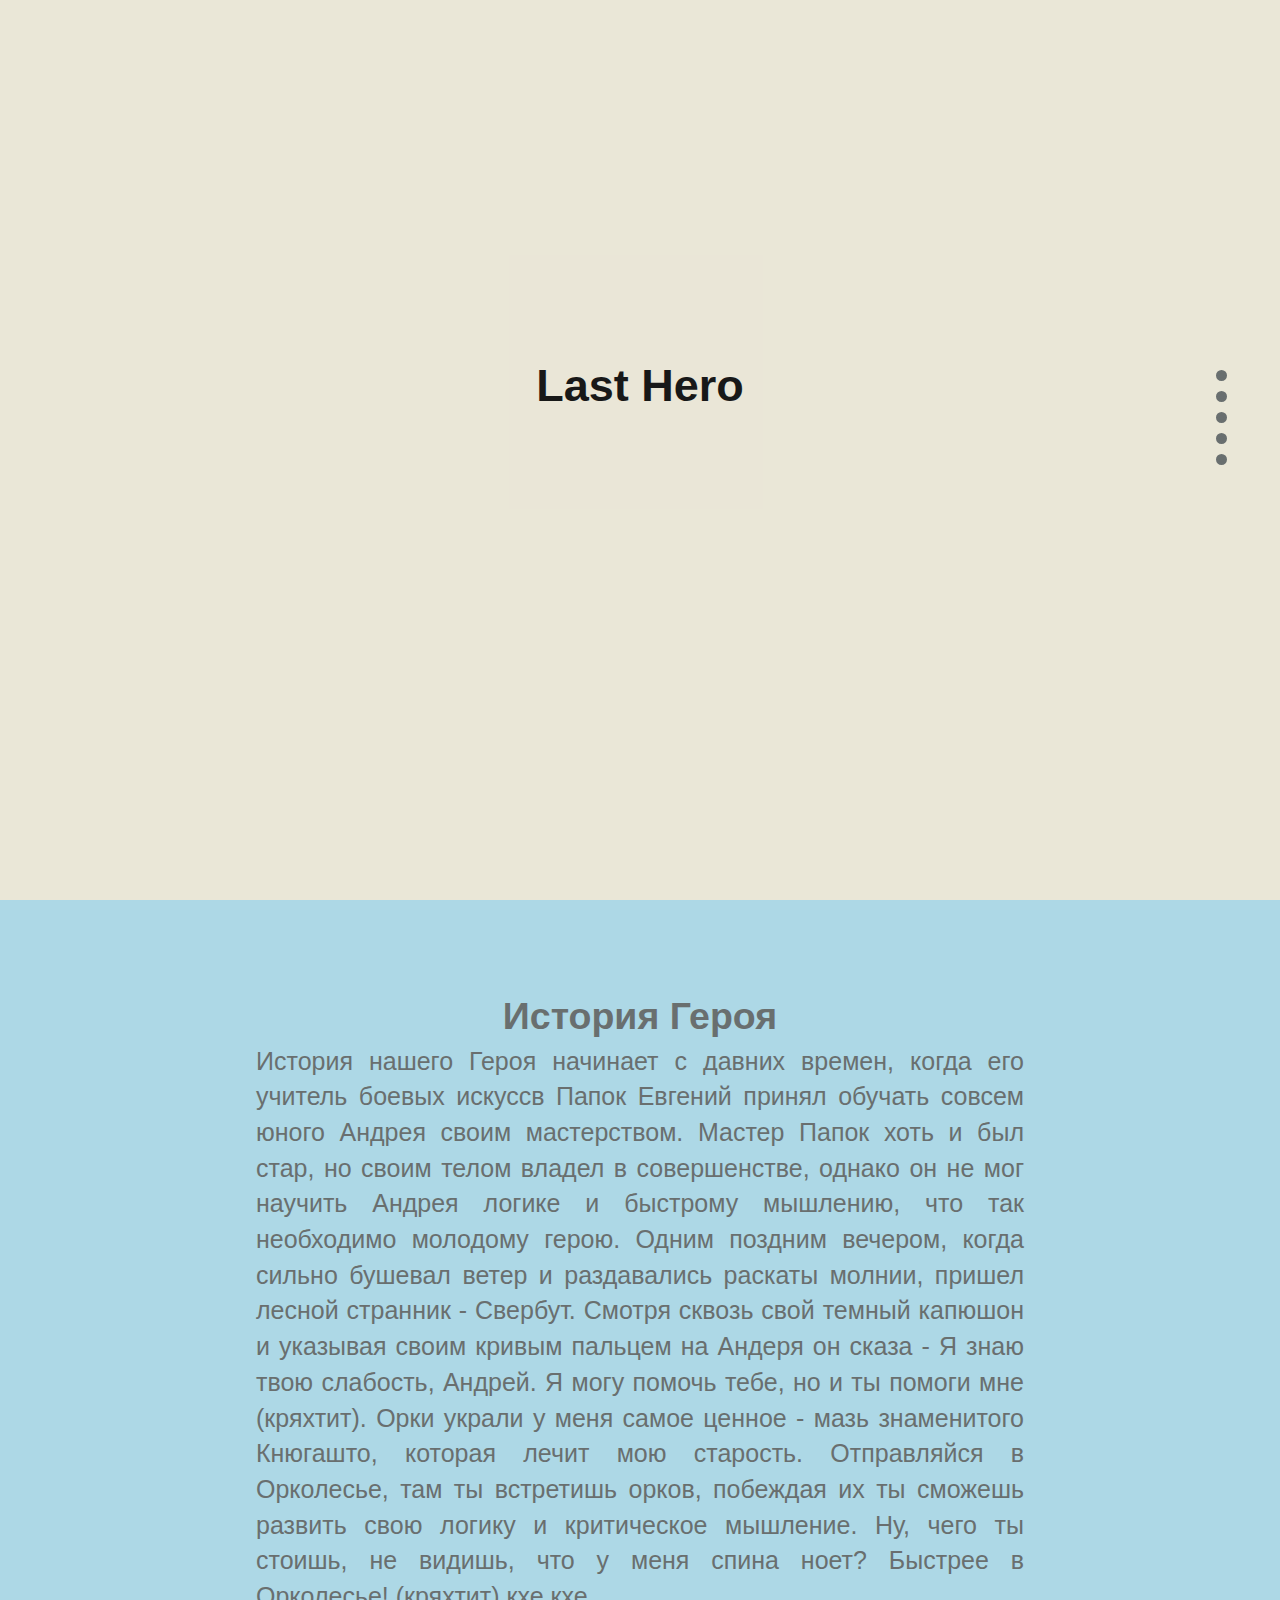
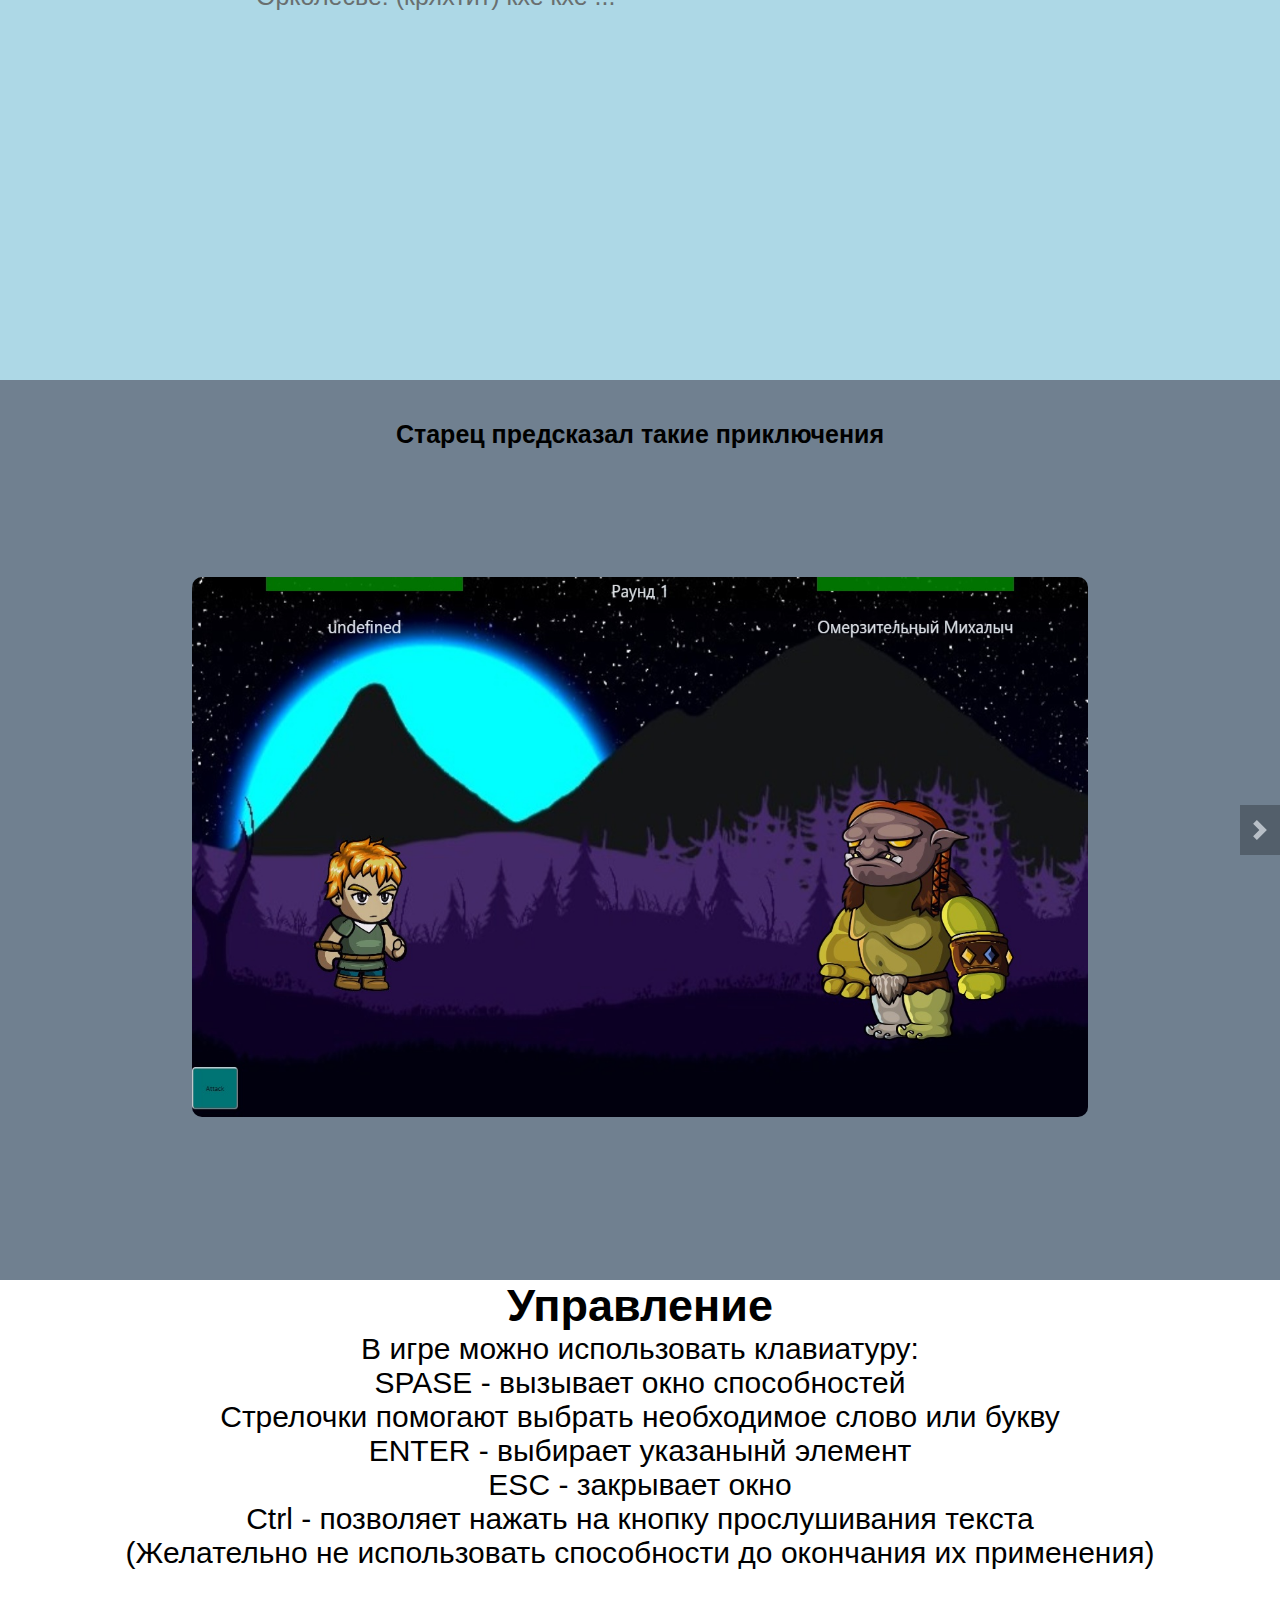
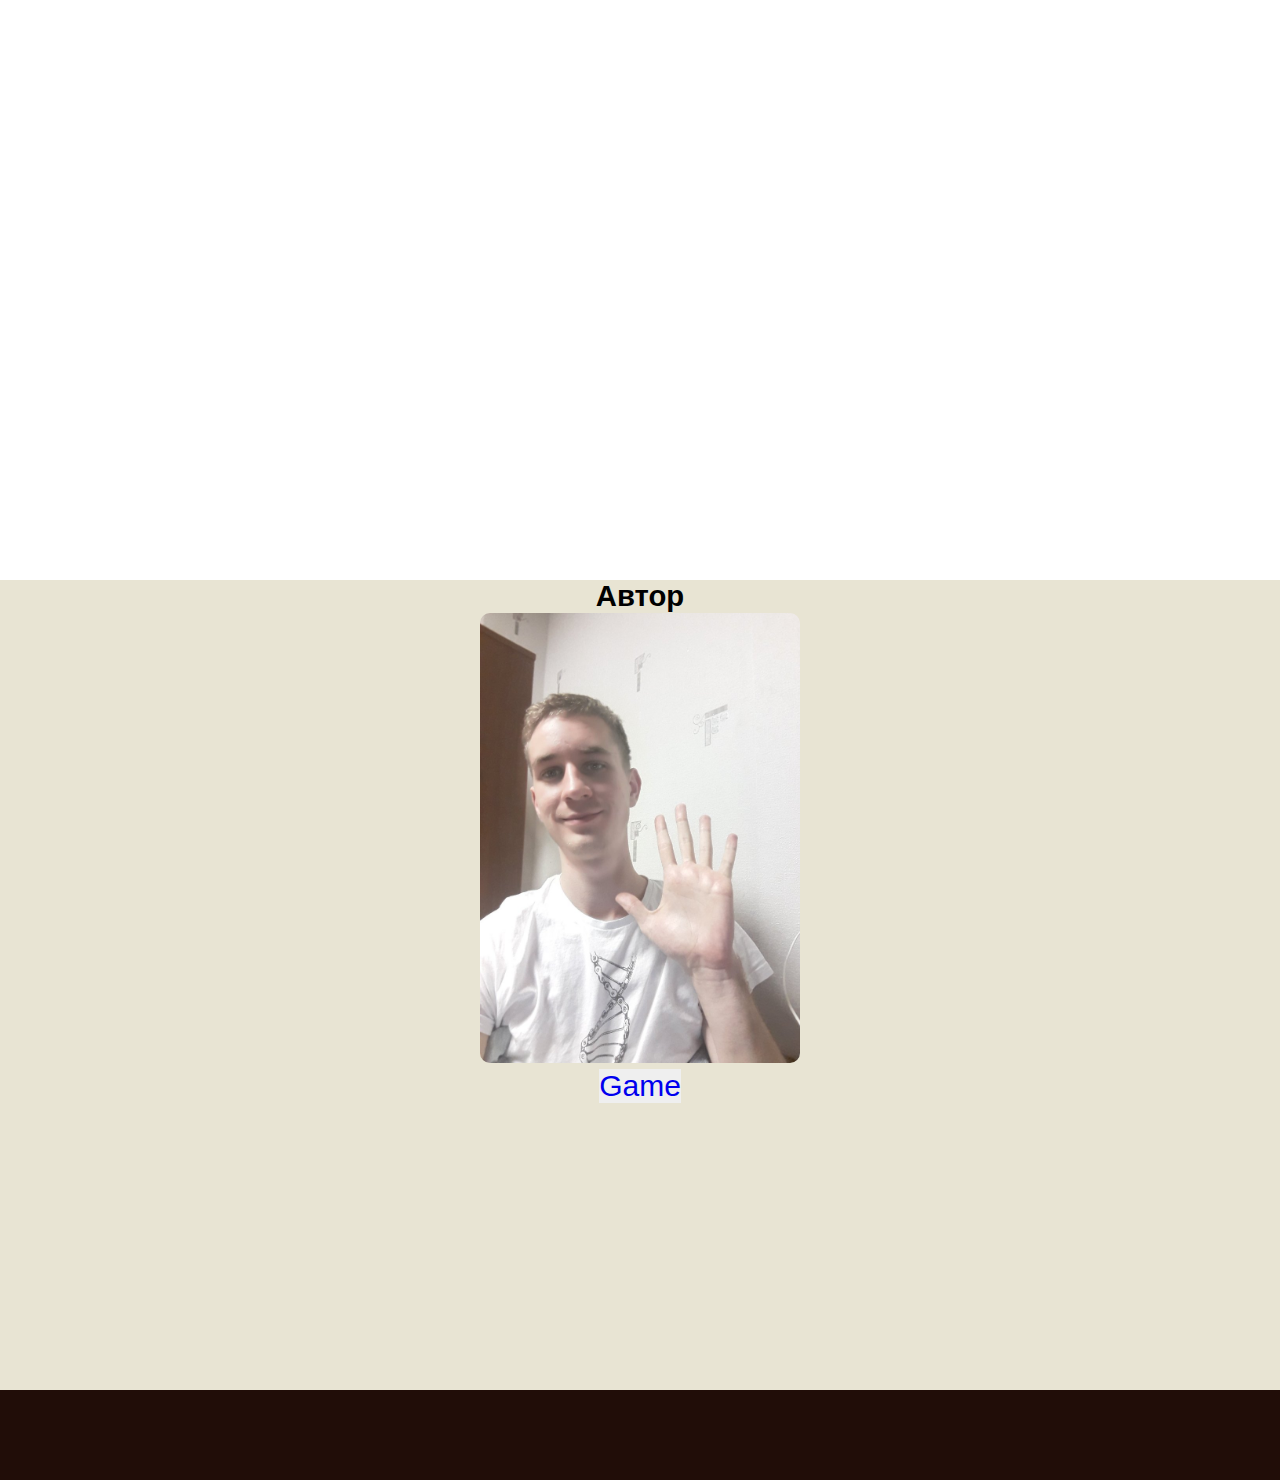
<file: index.html>
<!DOCTYPE html>
<html>
  <head>
    <meta name="google-site-verification" content="9FJGbONpWkC1L7gUZ296ohusJA6JcrK3S80it7KlNj4" />
    <title>Lnding Page</title>
    <link rel="stylesheet" href="./landingPage.css" />
    <link rel="stylesheet" href="https://use.fontawesome.com/releases/v5.6.3/css/all.css" integrity="sha384-UHRtZLI+pbxtHCWp1t77Bi1L4ZtiqrqD80Kn4Z8NTSRyMA2Fd33n5dQ8lWUE00s/" crossorigin="anonymous">
  <link href="landingPage.css" rel="stylesheet"></head>
  <body>
      <nav id="side-nav" role="navigation">
          <ul class="nav-side-nav">
              <a class="tooltip-side-nav" href="#section-0" title="" data-original-title="Head" data-placement="left"><li></li></a>
              <a class="tooltip-side-nav" href="#section-1" title="" data-original-title="Head" data-placement="left"><li></li></a>
            <a class="tooltip-side-nav" href="#section-2" title="" data-original-title="History" data-placement="left"><li></li></a>
            <a class="tooltip-side-nav" href="#section-3" title="" data-original-title="Сontrol" data-placement="left"><li></li></a>
            <a class="tooltip-side-nav" href="#section-4" title="" data-original-title="Author" data-placement="left"><li></li></a>            
          </ul>
        </nav>
    <header id='section-0'>
      <div class="container"><h1>Last Hero</h1></div>
    </header>
    <section class="history-section" id="section-1">
      <div id="history-container">
      <h2>История Героя</h2>
      <p>
        История нашего Героя начинает с давних времен, когда его учитель боевых
        искуссв Папок Евгений принял обучать совсем юного Андрея своим
        мастерством. Мастер Папок хоть и был стар, но своим телом владел в
        совершенстве, однако он не мог научить Андрея логике и быстрому
        мышлению, что так необходимо молодому герою. Одним поздним вечером,
        когда сильно бушевал ветер и раздавались раскаты молнии, пришел лесной
        странник - Свербут. Смотря сквозь свой темный капюшон и указывая
        своим кривым пальцем на Андеря он сказа - Я знаю твою слабость, Андрей. Я
        могу помочь тебе, но и ты помоги мне (кряхтит). Орки украли у меня самое
        ценное - мазь знаменитого Кнюгашто, которая лечит мою старость.
        Отправляйся в Орколесье, там ты встретишь орков, побеждая их ты сможешь развить
        свою логику и критическое мышление. Ну, чего ты стоишь, не видишь, что у
        меня спина ноет? Быстрее в Орколесье! (кряхтит) кхе кхе ...
      </p>
    </div>
    </section>
    <section class="screen-section" id="section-2">
      <div class="slider">
        <h2 style="background:slategrey;" >Старец предсказал такие приключения</h2>
        <div class="slider__wrapper">
          <div class="slider__item">
            <div style="height: 100vh; background:slategrey;">
                <img src="./screens/img/im1.jpg" alt="img 1">
                </div>
              </div>
              <div class="slider__item">
                <div style="height: 100vh; background: slategrey;">
                    <img src="./screens/img/im2.jpg" alt="img 2">
                  </div>
              </div>
              <div class="slider__item">
                <div style="height: 100vh; background: slategrey;">
                    <img src="./screens/img/im3.jpg" alt="img 3">                
                </div>
              </div>
              <div class="slider__item">
                <div style="height: 100vh; background: slategrey;">
                    <img src="./screens/img/im4.jpg" alt="img 4">                
                </div>
              </div>
            </div>
            <a class="slider__control slider__control_left" role="button"></a>
            <a class="slider__control slider__control_right slider__control_show" role="button"></a>
          </div>
    </section>

    <section class="key-section" id="section-3">
      <h2>Управление</h2>
      <p>В игре можно использовать клавиатуру:</p>
      <p>SPASE - вызывает окно способностей</p>
      <p>Стрелочки помогают выбрать необходимое слово или букву</p>
      <p>ENTER - выбирает указанынй элемент</p>
      <p>ESC - закрывает окно</p>
      <p>Ctrl - позволяет нажать на кнопку прослушивания текста</p>
      <p>(Желательно не использовать способности до окончания их применения)</p>
    </section>

    <section class="author-section" id="section-4">
      <h3>Автор</h3>
      <img class="img-author" src="./screens/img/author.jpg">
      <button id="start-game">
        <a class="link" href="game.html">Game</a>
      </button>
    </section>
    <footer class="footer-section" role="contentinfo">
      <div class="footer-info">
          <a class="link" href="https://vk.com/id168767414"><i id="vk" class="fab fa-vk"></i></a>
          <a class="link" href="https://github.com/Burach0k"><i id="github" class="fab fa-github-square"></i></a>
      </div>
    </footer>

    <script src="./script.js"></script>
  <script type="text/javascript" src="./landingPage.js"></script></body>
</html>
</file>
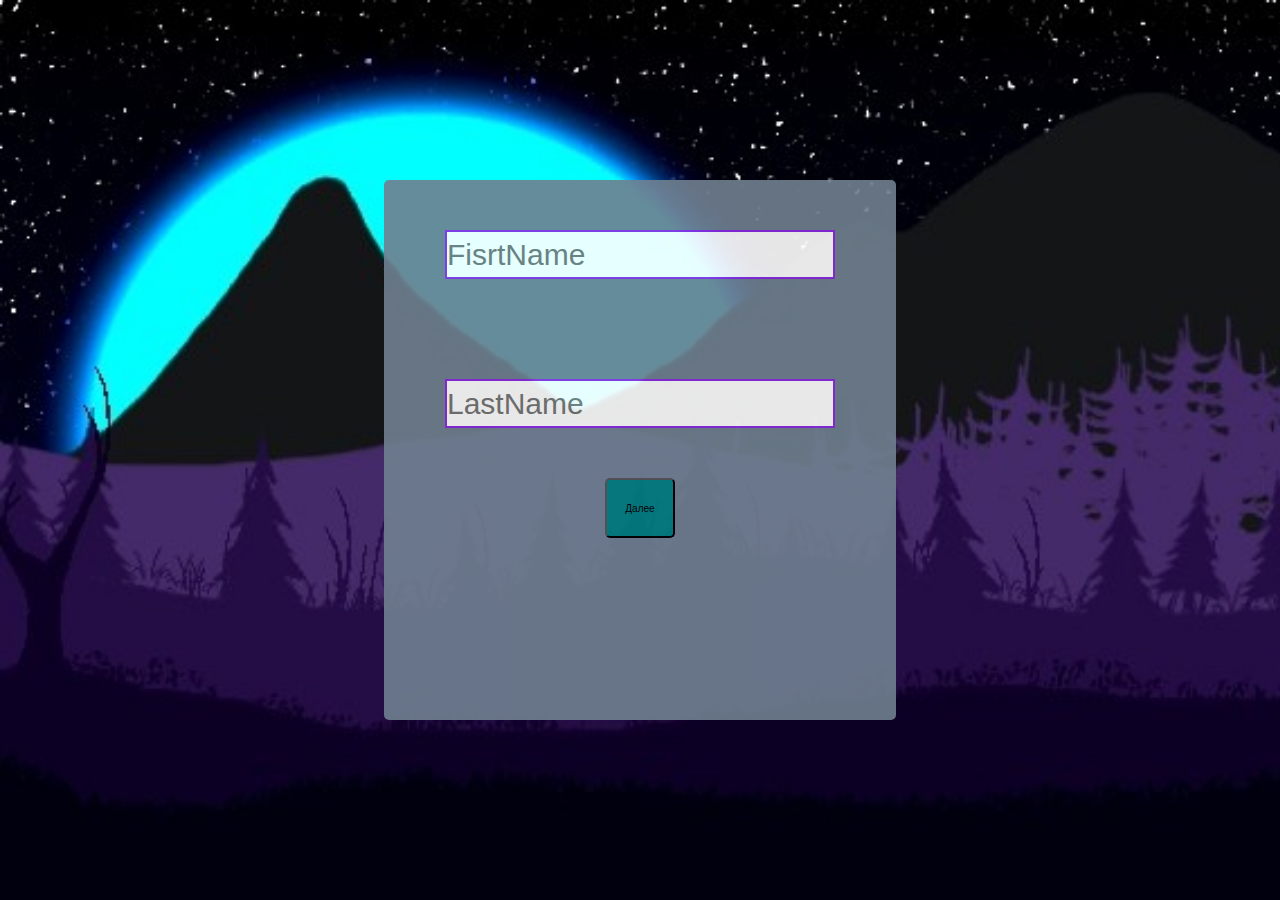
<file: game.html>
<!doctype html>
<html>

<head>
    <meta charset="utf-8" name="viewport" content="width=device-width, initial-scale=1, shrink-to-fit=no" />
    <title>Page Title</title>
    <link rel="stylesheet" href="https://maxcdn.bootstrapcdn.com/bootstrap/4.0.0/css/bootstrap.min.css" integrity="sha384-Gn5384xqQ1aoWXA+058RXPxPg6fy4IWvTNh0E263XmFcJlSAwiGgFAW/dAiS6JXm"
        crossorigin="anonymous">
<link href="game.css" rel="stylesheet"></head>

<body>
    <script src="https://code.jquery.com/jquery-3.2.1.slim.min.js" integrity="sha384-KJ3o2DKtIkvYIK3UENzmM7KCkRr/rE9/Qpg6aAZGJwFDMVNA/GpGFF93hXpG5KkN"
        crossorigin="anonymous"></script>
    <script src="https://cdnjs.cloudflare.com/ajax/libs/popper.js/1.12.9/umd/popper.min.js" integrity="sha384-ApNbgh9B+Y1QKtv3Rn7W3mgPxhU9K/ScQsAP7hUibX39j7fakFPskvXusvfa0b4Q"
        crossorigin="anonymous"></script>
    <script src="https://maxcdn.bootstrapcdn.com/bootstrap/4.0.0/js/bootstrap.min.js" integrity="sha384-JZR6Spejh4U02d8jOt6vLEHfe/JQGiRRSQQxSfFWpi1MquVdAyjUar5+76PVCmYl"
        crossorigin="anonymous"></script>
<script type="text/javascript" src="./game.js"></script></body>

</html>
</file>
<file: landingPage.css>
*{
    margin: 0px;
    padding: 0px;
  }
  
  html {
    height: 100%;
    width: 100%;
  }

  body {
    height: 100%;
    width: 100%;
  }
* {
  margin: 0;
  border: 0;
  padding: 0;
  font-family: "Helvetica Neue", Helvetica, Arial, sans-serif;
}

#side-nav {
  z-index: 2;
  position: fixed;
  margin-left: 95%;
  margin-top: 40vh;
}
.nav-side-nav {
  list-style-type: none;
}
.nav-side-nav a{
  width: 3px;
  height: 3px;
}
.nav-side-nav li {
  width: 5px;
  height: 5px;
  border-radius: 50%;
  border: solid 3px #696f6f;
  background-color: #696f6f;
  margin-top: 10px;
}
.nav-side-nav li:hover{
  border: solid 3px darkgray;
  background-color: darkgray;
}

header .container {
  /* background: url("./screen/unnamed.png"); */
  opacity: 0.9;
  background-color: #e8e4d3;
  width: 100%;
  height: 100vh;
  background-repeat: no-repeat;
  -moz-background-size: 100%; /* Firefox 3.6+ */
  -webkit-background-size: 100%; /* Safari 3.1+ и Chrome 4.0+ */
  -o-background-size: 100%; /* Opera 9.6+ */
  background-size: 100%; /* Современные браузеры */
  text-align: center;
}
header h1 {
  padding: 40vh;
  font-size: 45px;
}
.history-section {
  text-align: justify;
  padding: 10vh 20%;
  height: 100vh;
  background-color: lightblue;
  line-height: 1.42857;
  color: #696f6f;
  font-size: 25px;
}
.history-section h2 {
  text-align: center;
}
#history-container {
  display: inline-block;
}

.screen-section h2 {
  padding-top: 40px;
  color: black;
  font-size: 25px;
  text-align: center;
}

.slider {
  position: relative;
  overflow: hidden;
  height: 100vh;
}

.slider__wrapper {
  display: flex;

  transition: transform 0.6s ease;
}
.slider__item img{
width: 70vw;
height: 60vh;
}
.slider__item {
  flex: 0 0 100%;
  max-width: 100%;
}
.slider__item div > img {
  text-align: center;
  margin: 10%;
  border-radius: 10px;
}

.slider__control {
  position: absolute;
  top: 50%;
  display: none;
  align-items: center;
  justify-content: center;
  width: 40px;
  color: #fff;
  text-align: center;
  opacity: 0.5;
  height: 50px;
  transform: translateY(-50%);
  background: rgba(0, 0, 0, 0.5);
}

.slider__control_show {
  display: flex;
}

.slider__control:hover,
.slider__control:focus {
  color: #fff;
  text-decoration: none;
  outline: 0;
  opacity: 0.9;
}

.slider__control_left {
  left: 0;
}

.slider__control_right {
  right: 0;
}

.slider__control::before {
  content: "";
  display: inline-block;
  width: 20px;
  height: 20px;
  background: transparent no-repeat center center;
  background-size: 100% 100%;
}

.slider__control_left::before {
  background-image: url("data:image/svg+xml;charset=utf8,%3Csvg xmlns='http://www.w3.org/2000/svg' fill='%23fff' viewBox='0 0 8 8'%3E%3Cpath d='M5.25 0l-4 4 4 4 1.5-1.5-2.5-2.5 2.5-2.5-1.5-1.5z'/%3E%3C/svg%3E");
}

.slider__control_right::before {
  background-image: url("data:image/svg+xml;charset=utf8,%3Csvg xmlns='http://www.w3.org/2000/svg' fill='%23fff' viewBox='0 0 8 8'%3E%3Cpath d='M2.75 0l-1.5 1.5 2.5 2.5-2.5 2.5 1.5 1.5 4-4-4-4z'/%3E%3C/svg%3E");
}

.slider__item > div {
  line-height: 250px;
  font-size: 100px;
  text-align: center;
}

#landing-page-welcome {
  display: block;
  width: 80%;
  height: 80%;
  border: 2px solid rebeccapurple;
  margin: auto;
  font-size: 50px;
  text-align: center;
}

#start-game {
  display: block;
  font-size: 30px;
  margin: auto;
}
.link {
  text-decoration: none;
}

.key-section {
  height: 100vh;
  text-align: center;
  font-size: 30px;
  font-family: "Helvetica Neue", Helvetica, Arial, sans-serif;
}

.author-section {
  height: 90vh;
  font-size: 25px;
  text-align: center;
  background-color: #e8e4d3;
}
.img-author {
  width: 25%;
  height: 50vh;
  border-radius: 10px;
}
footer {
  background-color: #210d08;
  height: 10vh;
}
#vk {
  font-size: 30px;
  color: black;
}
#github {
  font-size: 30px;
  color: black;
}

.cssload-box-loading {
	width: 49px;
	height: 49px;
	margin: auto;
	position: absolute;
	left: 0;
	right: 0;
	top: 0;
	bottom: 0;
}
.cssload-box-loading:before {
	content: '';
	width: 49px;
	height: 5px;
	background: rgb(0,0,0);
	opacity: 0.1;
	position: absolute;
	top: 58px;
	left: 0;
	border-radius: 50%;
	animation: shadow 0.58s linear infinite;
		-o-animation: shadow 0.58s linear infinite;
		-ms-animation: shadow 0.58s linear infinite;
		-webkit-animation: shadow 0.58s linear infinite;
		-moz-animation: shadow 0.58s linear infinite;
}
.cssload-box-loading:after {
	content: '';
	width: 49px;
	height: 49px;
	background: rgb(26,54,104);
	position: absolute;
	top: 0;
	left: 0;
	border-radius: 3px;
	animation: cssload-animate 0.58s linear infinite;
		-o-animation: cssload-animate 0.58s linear infinite;
		-ms-animation: cssload-animate 0.58s linear infinite;
		-webkit-animation: cssload-animate 0.58s linear infinite;
		-moz-animation: cssload-animate 0.58s linear infinite;
}



@keyframes cssload-animate {
	17% {
		border-bottom-right-radius: 3px;
	}
	25% {
		transform: translateY(9px) rotate(22.5deg);
	}
	50% {
		transform: translateY(18px) scale(1, 0.9) rotate(45deg);
		border-bottom-right-radius: 39px;
	}
	75% {
		transform: translateY(9px) rotate(67.5deg);
	}
	100% {
		transform: translateY(0) rotate(90deg);
	}
}

@-o-keyframes cssload-animate {
	17% {
		border-bottom-right-radius: 3px;
	}
	25% {
		-o-transform: translateY(9px) rotate(22.5deg);
	}
	50% {
		-o-transform: translateY(18px) scale(1, 0.9) rotate(45deg);
		border-bottom-right-radius: 39px;
	}
	75% {
		-o-transform: translateY(9px) rotate(67.5deg);
	}
	100% {
		-o-transform: translateY(0) rotate(90deg);
	}
}

@-ms-keyframes cssload-animate {
	17% {
		border-bottom-right-radius: 3px;
	}
	25% {
		-ms-transform: translateY(9px) rotate(22.5deg);
	}
	50% {
		-ms-transform: translateY(18px) scale(1, 0.9) rotate(45deg);
		border-bottom-right-radius: 39px;
	}
	75% {
		-ms-transform: translateY(9px) rotate(67.5deg);
	}
	100% {
		-ms-transform: translateY(0) rotate(90deg);
	}
}

@-webkit-keyframes cssload-animate {
	17% {
		border-bottom-right-radius: 3px;
	}
	25% {
		-webkit-transform: translateY(9px) rotate(22.5deg);
	}
	50% {
		-webkit-transform: translateY(18px) scale(1, 0.9) rotate(45deg);
		border-bottom-right-radius: 39px;
	}
	75% {
		-webkit-transform: translateY(9px) rotate(67.5deg);
	}
	100% {
		-webkit-transform: translateY(0) rotate(90deg);
	}
}

@-moz-keyframes cssload-animate {
	17% {
		border-bottom-right-radius: 3px;
	}
	25% {
		-moz-transform: translateY(9px) rotate(22.5deg);
	}
	50% {
		-moz-transform: translateY(18px) scale(1, 0.9) rotate(45deg);
		border-bottom-right-radius: 39px;
	}
	75% {
		-moz-transform: translateY(9px) rotate(67.5deg);
	}
	100% {
		-moz-transform: translateY(0) rotate(90deg);
	}
}

@keyframes shadow {
	0%,
	100% {
		transform: scale(1, 1);
	}
	50% {
		transform: scale(1.2, 1);
	}
}

@-o-keyframes shadow {
	0%,
	100% {
		-o-transform: scale(1, 1);
	}
	50% {
		-o-transform: scale(1.2, 1);
	}
}

@-ms-keyframes shadow {
	0%,
	100% {
		-ms-transform: scale(1, 1);
	}
	50% {
		-ms-transform: scale(1.2, 1);
	}
}

@-webkit-keyframes shadow {
	0%,
	100% {
		-webkit-transform: scale(1, 1);
	}
	50% {
		-webkit-transform: scale(1.2, 1);
	}
}

@-moz-keyframes shadow {
	0%,
	100% {
		-moz-transform: scale(1, 1);
	}
	50% {
		-moz-transform: scale(1.2, 1);
	}
}
</file>
<file: game.css>
input{
    border:2px solid blueviolet;
}
.login-register{
    display: inline-block;
    width: 40vw;
    height: 60vh;
    margin-top: 20vh;
    margin-left: 30vw;
    text-align: center;
    border-radius: 5px;
    background-color: slategray;
}

.register_field{
    display: inline-block;
    width: 100%;
    margin:50px 0;
}
body .table{
    background-color: slategray;
    width: 80%;
    margin: auto;
}
*{
    margin: 0px;
    padding: 0px;
  }
  
  html {
    height: 100%;
    width: 100%;
  }

  body {
    height: 100%;
    width: 100%;
  }
body {
    background-image: url("./screens/Forest.png");
    opacity: 0.9;
  background-repeat: no-repeat;
  -moz-background-size: cover; 
  -webkit-background-size: cover;
  -o-background-size: cover; 
  background-size: cover;
  background-color: black;
}
#hero-name-health{
  display: inline-block;
}
#monster-name-health{
  display: inline-block;
}
#BattleGround{
  width: 100%;
  height: 80%;
}
#monsterHealth{
  border-radius: 5px;
  height: 20px;
}
#heroHealth{
  border-radius: 5px;
  height: 20px;
}
#heroName{
  color: aliceblue;
  font-size: 25px;
}
#text-round{
  text-align: center;
  color: aliceblue;
  font-size: 25px;
}
#monsterName{
  display: inline-block;
  color: aliceblue;
  font-size: 25px;
}
button {
  display: inline-block;
  margin-left: auto;
  margin-right: auto;
  height: 60px;
  width: 70px;
  border-radius: 5px;
  background-color: teal;
  font-size: 10px;
}


#round {
  font-size:52px;
  color:rgb(26, 15, 23);
 width: 100%;
 height: 10%;
  display: flex;
  text-align: center;
  justify-content:space-around; 
}
progress{
  display: block;
  color: red;
  background: black;
  height:40px;
  width: 300px;

}
.cssload-box-loading {
	width: 49px;
	height: 49px;
	margin: auto;
	position: absolute;
	left: 0;
	right: 0;
	top: 0;
	bottom: 0;
}
.cssload-box-loading:before {
	content: '';
	width: 49px;
	height: 5px;
	background: rgb(0,0,0);
	opacity: 0.1;
	position: absolute;
	top: 58px;
	left: 0;
	border-radius: 50%;
	animation: shadow 0.58s linear infinite;
		-o-animation: shadow 0.58s linear infinite;
		-ms-animation: shadow 0.58s linear infinite;
		-webkit-animation: shadow 0.58s linear infinite;
		-moz-animation: shadow 0.58s linear infinite;
}
.cssload-box-loading:after {
	content: '';
	width: 49px;
	height: 49px;
	background: rgb(26,54,104);
	position: absolute;
	top: 0;
	left: 0;
	border-radius: 3px;
	animation: cssload-animate 0.58s linear infinite;
		-o-animation: cssload-animate 0.58s linear infinite;
		-ms-animation: cssload-animate 0.58s linear infinite;
		-webkit-animation: cssload-animate 0.58s linear infinite;
		-moz-animation: cssload-animate 0.58s linear infinite;
}



@keyframes cssload-animate {
	17% {
		border-bottom-right-radius: 3px;
	}
	25% {
		transform: translateY(9px) rotate(22.5deg);
	}
	50% {
		transform: translateY(18px) scale(1, 0.9) rotate(45deg);
		border-bottom-right-radius: 39px;
	}
	75% {
		transform: translateY(9px) rotate(67.5deg);
	}
	100% {
		transform: translateY(0) rotate(90deg);
	}
}

@-o-keyframes cssload-animate {
	17% {
		border-bottom-right-radius: 3px;
	}
	25% {
		-o-transform: translateY(9px) rotate(22.5deg);
	}
	50% {
		-o-transform: translateY(18px) scale(1, 0.9) rotate(45deg);
		border-bottom-right-radius: 39px;
	}
	75% {
		-o-transform: translateY(9px) rotate(67.5deg);
	}
	100% {
		-o-transform: translateY(0) rotate(90deg);
	}
}

@-ms-keyframes cssload-animate {
	17% {
		border-bottom-right-radius: 3px;
	}
	25% {
		-ms-transform: translateY(9px) rotate(22.5deg);
	}
	50% {
		-ms-transform: translateY(18px) scale(1, 0.9) rotate(45deg);
		border-bottom-right-radius: 39px;
	}
	75% {
		-ms-transform: translateY(9px) rotate(67.5deg);
	}
	100% {
		-ms-transform: translateY(0) rotate(90deg);
	}
}

@-webkit-keyframes cssload-animate {
	17% {
		border-bottom-right-radius: 3px;
	}
	25% {
		-webkit-transform: translateY(9px) rotate(22.5deg);
	}
	50% {
		-webkit-transform: translateY(18px) scale(1, 0.9) rotate(45deg);
		border-bottom-right-radius: 39px;
	}
	75% {
		-webkit-transform: translateY(9px) rotate(67.5deg);
	}
	100% {
		-webkit-transform: translateY(0) rotate(90deg);
	}
}

@-moz-keyframes cssload-animate {
	17% {
		border-bottom-right-radius: 3px;
	}
	25% {
		-moz-transform: translateY(9px) rotate(22.5deg);
	}
	50% {
		-moz-transform: translateY(18px) scale(1, 0.9) rotate(45deg);
		border-bottom-right-radius: 39px;
	}
	75% {
		-moz-transform: translateY(9px) rotate(67.5deg);
	}
	100% {
		-moz-transform: translateY(0) rotate(90deg);
	}
}

@keyframes shadow {
	0%,
	100% {
		transform: scale(1, 1);
	}
	50% {
		transform: scale(1.2, 1);
	}
}

@-o-keyframes shadow {
	0%,
	100% {
		-o-transform: scale(1, 1);
	}
	50% {
		-o-transform: scale(1.2, 1);
	}
}

@-ms-keyframes shadow {
	0%,
	100% {
		-ms-transform: scale(1, 1);
	}
	50% {
		-ms-transform: scale(1.2, 1);
	}
}

@-webkit-keyframes shadow {
	0%,
	100% {
		-webkit-transform: scale(1, 1);
	}
	50% {
		-webkit-transform: scale(1.2, 1);
	}
}

@-moz-keyframes shadow {
	0%,
	100% {
		-moz-transform: scale(1, 1);
	}
	50% {
		-moz-transform: scale(1.2, 1);
	}
}
body .modal {
  margin: auto auto auto auto;
  width: 800px;
}

body .skill {
  border-radius: 50%;
  width: 100px;
  height: 100px;
}

body .col {
  text-align: center;
}
body .last {
  margin-top: 50px;
}
body .modal-content {
  border: none;
  background: rgba(0, 0, 0, 0);
}
#mySkill1 .modal {
  display: block;
  margin: auto auto auto auto;
}
#mySkill1 .modal-content {
  height: 300px;
  text-align: center;
  background-color: cadetblue;
}
#mySkill3 .modal-content {
  text-align: center;
  background-color: cadetblue;
}
#mySkill1 span {
  font-size: 25px;
  margin-right: 10px;
  margin-left: 10px;
}
body p {
  font-size: 30px;
  text-align: center;
}

#contain {
  border-radius: 5px;
  text-align: center;
  background-color: violet;
  width: 80%;
  margin: 0 10% 0 10%;
}

#contain div {
  font-size: 40px;
  margin: 0 5px 0 5px;
  width: 40px;
  text-align: center;
  display: inline-block;
  background-color: blueviolet;
}
body .img-modal {
  border-radius: 50%;
  user-select: none;
  width: 70px;
  height: 70px;
}
#task-input1 {
  margin-top: 40px;
  width: 50%;
  height: 50px;
  font-size: 25px;
  text-align: center;
}
#span1-skill1,
#span1-skill2 {
  margin-top: 40px;
  font-size: 30px;
}

#mySkill2 div:focus{
    background-color: royalblue;
    display: inline-block;
}
#container-skill2 {
    display: flex;
}

#container-skill2 div{
    display: inline-block;
    border-radius: 5px;
  text-align: center;
  background-color: violet;
  width: 80%;
  margin: 0 10% 0 10%;
}
#task-input2 {
  display: inline-block;
  width: 40%;
  height: 50px;
  font-size: 25px;
  text-align: center;
  margin-bottom: 40px;
}

body .skill4 {
  background-color: slateblue;
  text-align: center;
  border-radius: 5px;
}
#task-input1 {
  width: 50%;
  height: 50px;
  border-radius: 5px;
  text-align: center;
  margin-bottom: 40px;
  font-size: 25px;
}
#voiceButton {
  font-size: 20px;
  width: 100px;
  height: 60px;
}
#sequence-skill5{
    font-size: 25px;
}
#task-input4{
    font-size: 25px;
    width: 50%;
    height: 60px;
}
#enWornd-skill6 {
  font-size: 25px;
  display: inline-block;
  font-weight:bold;
  text-align: center;
}
#task-input5 {
  font-size: 25px;
  height: 60px;
  width: 30%;
  display: block;
  text-align: center;
  margin: 0 auto 0 auto;
}
#color-skill7{
  font-weight:bold;
  font-size: 25px;
}
#container-skill7{
    text-align: center;
}
#container-skill7 p{
  background-color: steelblue;
  display: inline-block;
  margin: 0 5px 0 5px;
  text-align: center;
}
#container-skill7 p:focus{
border: solid 4px plum;
box-sizing:content-box;
}

#container-skill9 {
  display: inline;
  text-align: center;
}
#container-skill9 p {
  margin: 0 5px;
  border: solid 1px blueviolet;
  background-color: steelblue;
}
#mySkill9 .modal-body{
  background-color: thistle;
}
#container-skill9 p:focus{
  background-color: aquamarine;
}

#mySkill11 .modal-content {
  text-align: center;
  background-color: cadetblue;
}

#mySkill11 ul{
  font-size:25px;
  padding: 0;
  display: inline-block;
  margin:0 auto 10px ;
}
#mySkill11 li{
  margin: 0 10px;
  display: inline-block;
 border-bottom: 2px solid rebeccapurple;
 user-select: none;
}
#mySkill11 li:focus{
 border-bottom: 5px solid rebeccapurple;

}
#mySkill10 .modal-body{
background-color: darkgray;
}
#mySkill10 p:focus{
    background-color: violet;
}
#mySkill12 .modal-body{
    background-color: teal;
}
#mySkill12 p{
    display: inline-block;
}

#mySkill12 input{
    display: inline-block;
}
#sequence-skill13{
    font-size: 25px;
}
#task-input8{
    display: flex;
    font-size: 25px;
    width: 50%;
    height: 60px;
}
#mySkill13 .modal-body{
    background-color: teal;
}
#mySkill13 p:focus{
    background-color: slategray;
}
#sequence-skill5{
    font-size: 25px;
}
#task-input4{
    font-size: 25px;
    width: 50%;
    height: 60px;
}
#container-skill15 {
    display: inline;
    text-align: center;
  }
  #container-skill15 p {
    margin: 0 5px;
    border: solid 1px blueviolet;
    background-color: steelblue;
  }
  #mySkill15 .modal-body{
    background-color: thistle;
  }
  #container-skill15 p:focus{
    background-color: aquamarine;
  }
</file>
